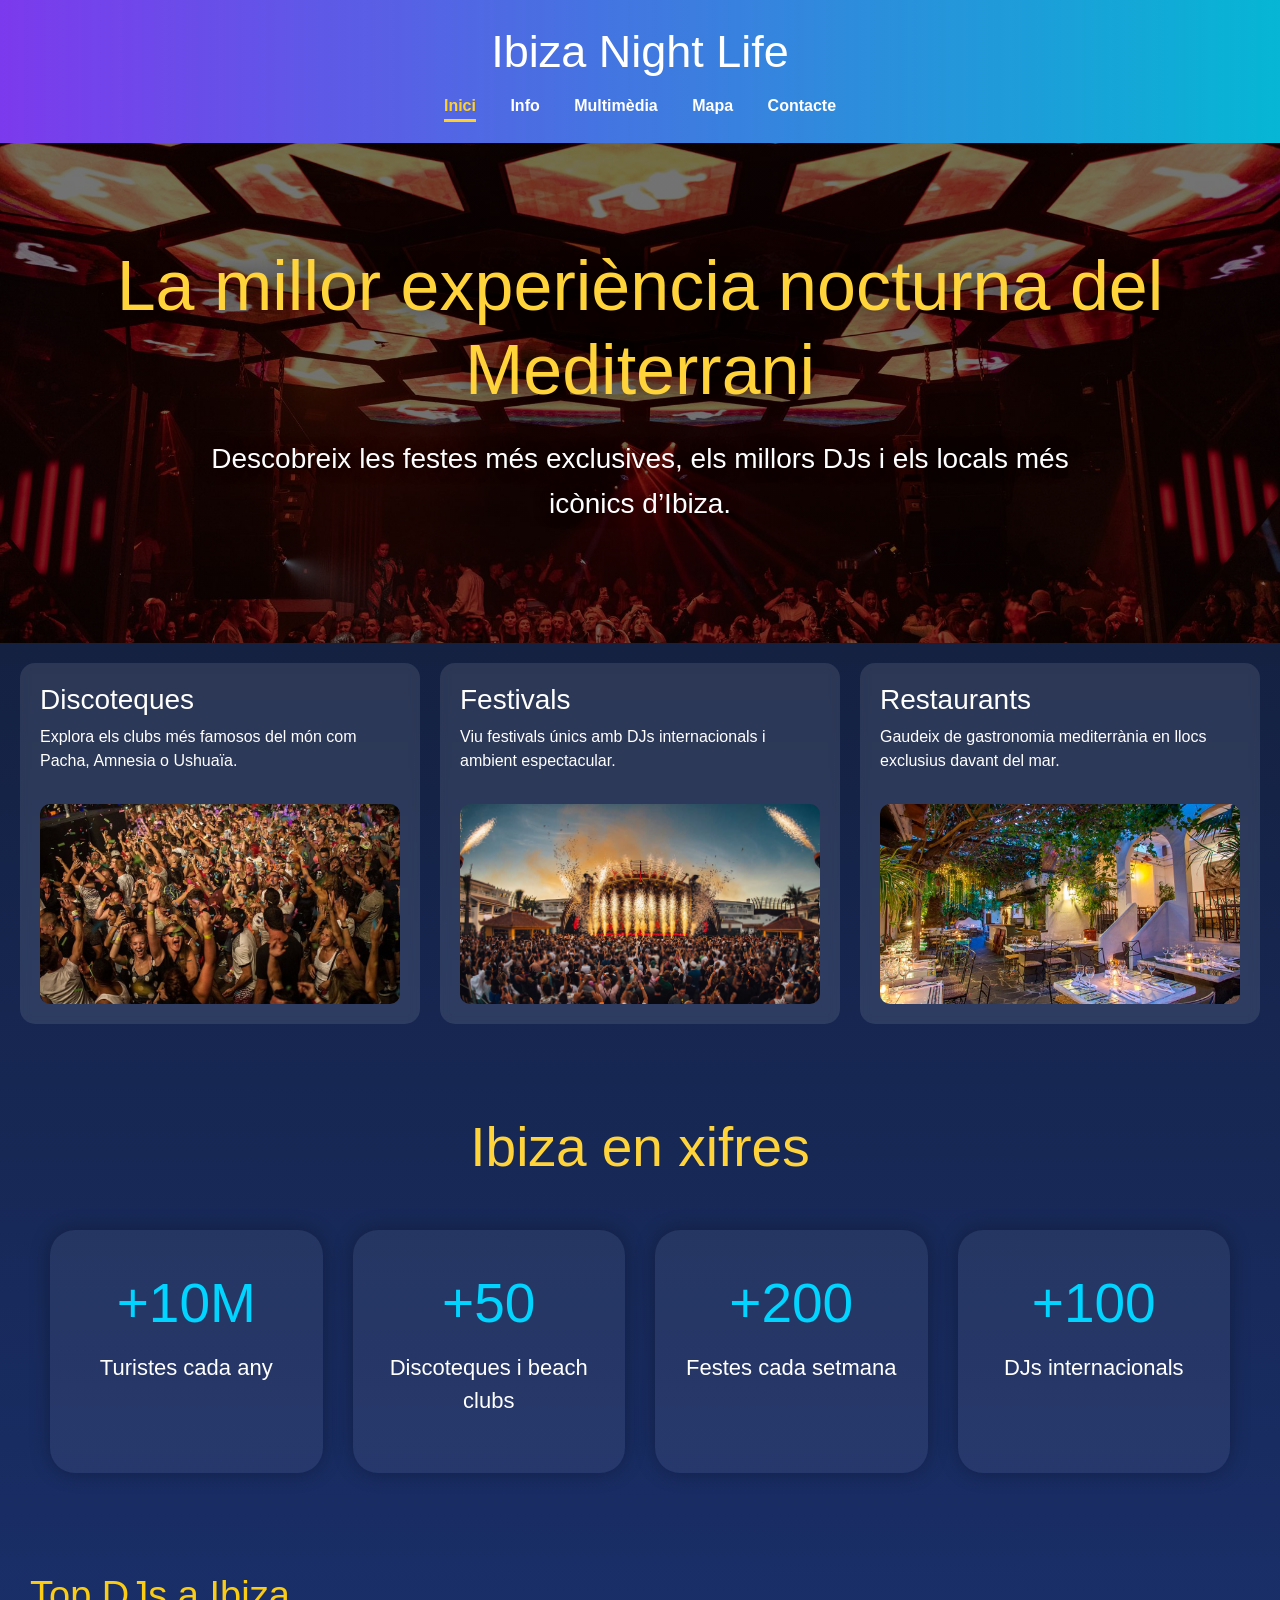
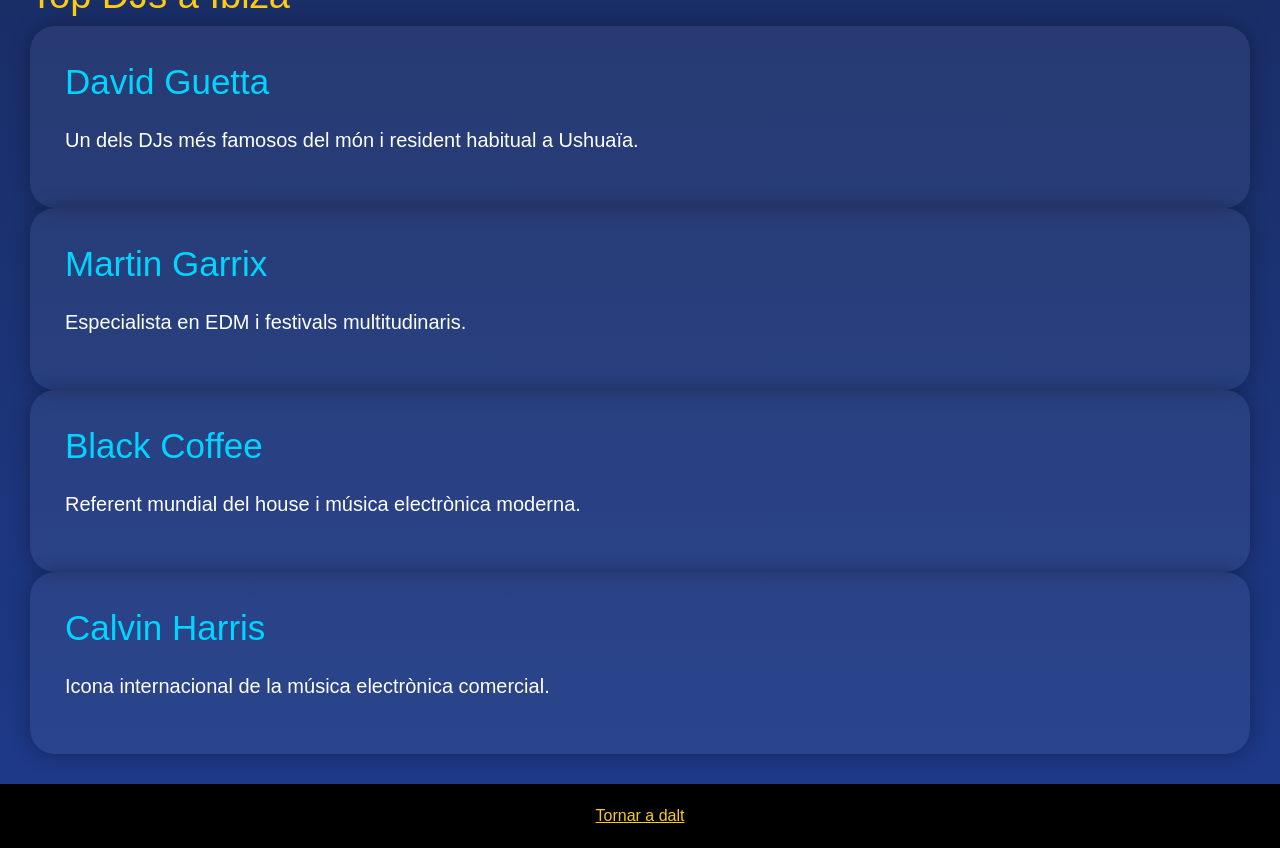
<file: index.html>
<!DOCTYPE html>
<html lang="ca">

<head>
    <meta charset="UTF-8">
    <meta name="viewport" content="width=device-width, initial-scale=1.0">
    <title>Ibiza Night Life</title>
    <link href="https://cdn.jsdelivr.net/npm/bootstrap@5.3.3/dist/css/bootstrap.min.css" rel="stylesheet">
    <link rel="stylesheet" href="css/styles.css">
</head>

<body>

<header>

    <h1>Ibiza Night Life</h1>

    <nav>
        <a href="index.html" class="active">Inici</a>
        <a href="info.html">Info</a>
        <a href="multimedia.html">Multimèdia</a>
        <a href="mapa.html">Mapa</a>
        <a href="contacte.html">Contacte</a>
    </nav>

</header>

<section class="hero">

    <h2>La millor experiència nocturna del Mediterrani</h2>

    <p>
    Descobreix les festes més exclusives, els millors DJs i els locals més icònics d’Ibiza.
    </p>

</section>

<section class="grid-home">

    <div class="card-home">

        <h3>Discoteques</h3>

        <p>
        Explora els clubs més famosos del món com Pacha, Amnesia o Ushuaïa.
        </p>

        <img src="img/discoteca.jpg" alt="Discoteca Ibiza">

    </div>

    <div class="card-home">

        <h3>Festivals</h3>

        <p>
        Viu festivals únics amb DJs internacionals i ambient espectacular.
        </p>

        <img src="img/festival.jpg" alt="Festival Ibiza">

    </div>

    <div class="card-home">

        <h3>Restaurants</h3>

        <p>
        Gaudeix de gastronomia mediterrània en llocs exclusius davant del mar.
        </p>

        <img src="img/restaurant.jpg" alt="Restaurant Ibiza">

    </div>

</section>

<section class="stats-section">

    <h2>Ibiza en xifres</h2>

    <div class="stats-grid">

        <div class="stat-card">
            <h3>+10M</h3>
            <p>Turistes cada any</p>
        </div>

        <div class="stat-card">
            <h3>+50</h3>
            <p>Discoteques i beach clubs</p>
        </div>

        <div class="stat-card">
            <h3>+200</h3>
            <p>Festes cada setmana</p>
        </div>

        <div class="stat-card">
            <h3>+100</h3>
            <p>DJs internacionals</p>
        </div>

    </div>

</section>

<section class="djs-section">

    <h2>Top DJs a Ibiza</h2>

    <div class="djs-grid">

        <div class="dj-card">
            <h3>David Guetta</h3>
            <p>Un dels DJs més famosos del món i resident habitual a Ushuaïa.</p>
        </div>

        <div class="dj-card">
            <h3>Martin Garrix</h3>
            <p>Especialista en EDM i festivals multitudinaris.</p>
        </div>

        <div class="dj-card">
            <h3>Black Coffee</h3>
            <p>Referent mundial del house i música electrònica moderna.</p>
        </div>

        <div class="dj-card">
            <h3>Calvin Harris</h3>
            <p>Icona internacional de la música electrònica comercial.</p>
        </div>

    </div>

</section>

<footer>

    <a href="#">Tornar a dalt</a>

</footer>

</body>
</html>
</file>
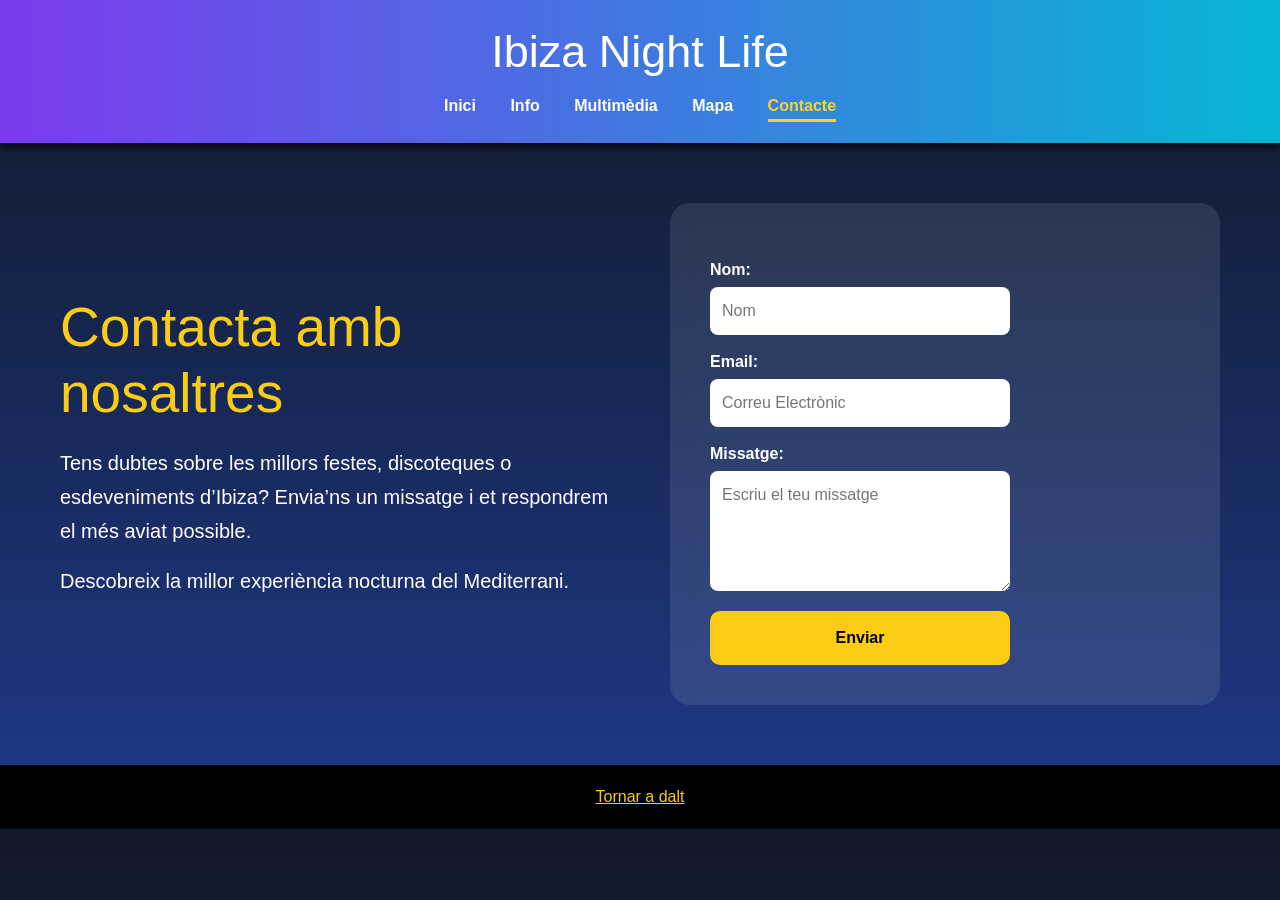
<file: contacte.html>
<!DOCTYPE html>
<html lang="ca">

<head>
<meta charset="UTF-8">
<title>Contacte</title>
<link href="https://cdn.jsdelivr.net/npm/bootstrap@5.3.3/dist/css/bootstrap.min.css" rel="stylesheet">
<link rel="stylesheet" href="css/styles.css">
</head>

<body>

<header>
    <h1>Ibiza Night Life</h1>

    <nav>
        <a href="index.html">Inici</a>
        <a href="info.html">Info</a>
        <a href="multimedia.html">Multimèdia</a>
        <a href="mapa.html">Mapa</a>
        <a href="contacte.html" class="active">Contacte</a>
    </nav>
</header>

<section class="contact-section">

    <div class="contact-text">

        <h2>Contacta amb nosaltres</h2>

        <p>
            Tens dubtes sobre les millors festes, discoteques o esdeveniments
            d’Ibiza? Envia’ns un missatge i et respondrem el més aviat possible.
        </p>

        <p>
            Descobreix la millor experiència nocturna del Mediterrani.
        </p>

    </div>

    <div class="contact-form">

        <form>

            <label>Nom:</label>
            <input type="text" placeholder="Nom">

            <label>Email:</label>
            <input type="email" placeholder="Correu Electrònic">

            <label>Missatge:</label>
            <textarea placeholder="Escriu el teu missatge"></textarea>

            <button type="submit">Enviar</button>

        </form>

    </div>

</section>

<footer>
    <a href="#">Tornar a dalt</a>
</footer>

</body>
</html>
</file>
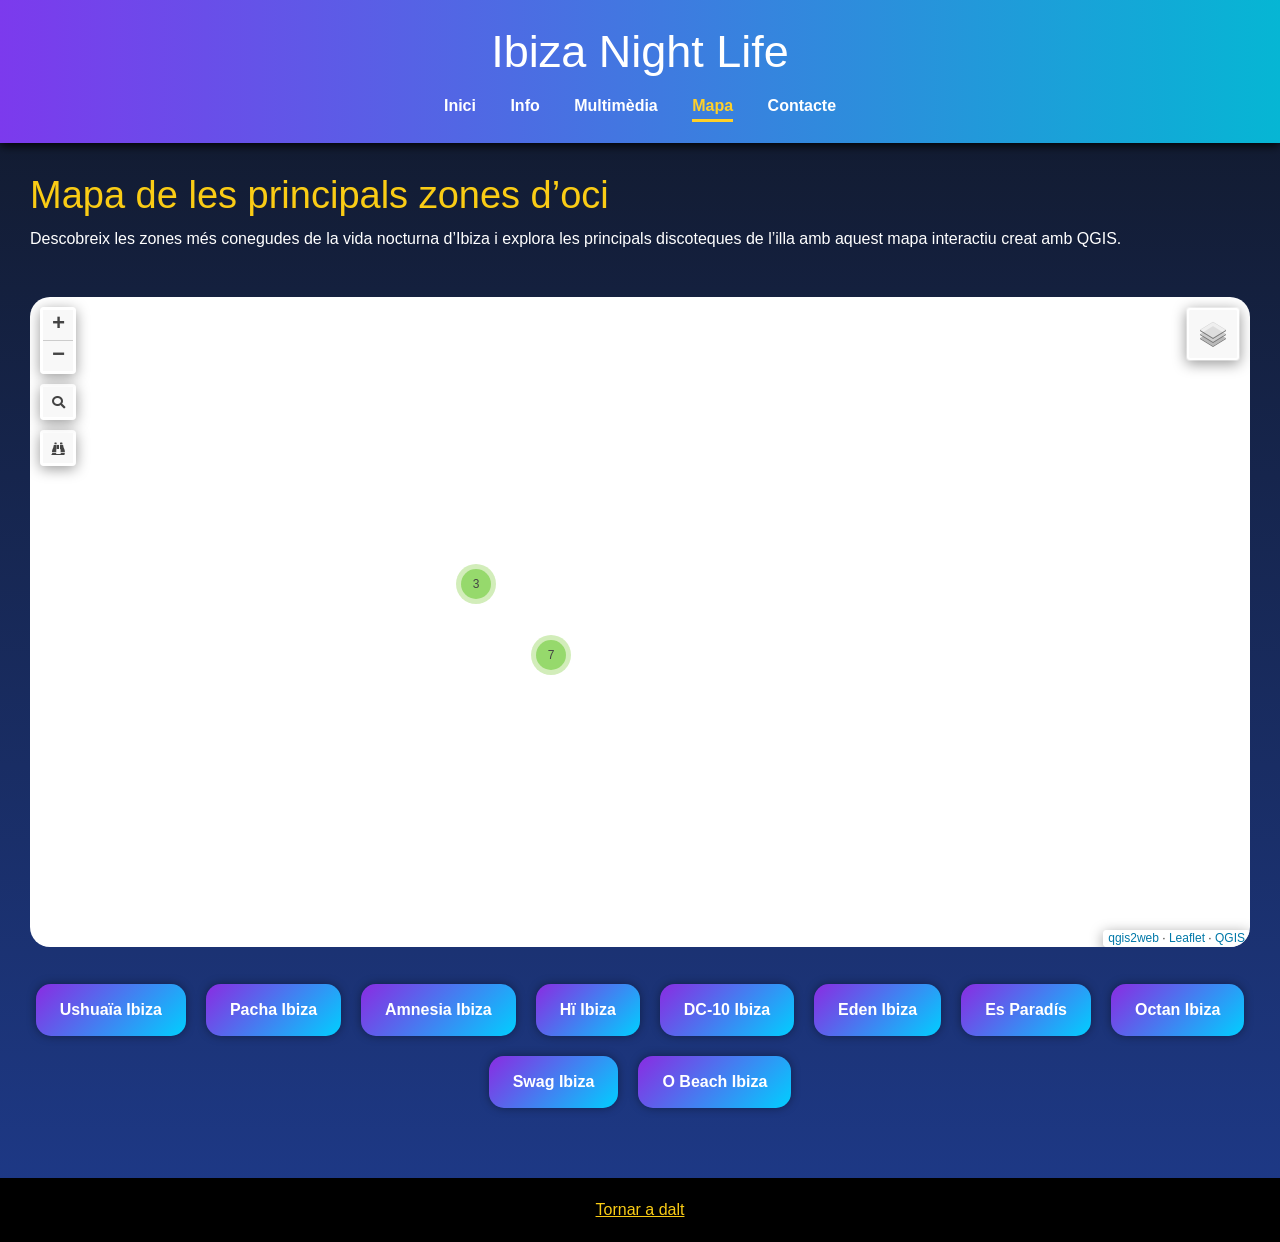
<file: mapa.html>
<!DOCTYPE html>
<html lang="ca">
<head>
    <meta charset="UTF-8">
    <meta name="viewport" content="width=device-width, initial-scale=1.0">
    <title>Mapa - Ibiza Night Life</title>
    <link href="https://cdn.jsdelivr.net/npm/bootstrap@5.3.3/dist/css/bootstrap.min.css" rel="stylesheet">
    <link rel="stylesheet" href="css/styles.css">
</head>

<body>

<header>

    <h1>Ibiza Night Life</h1>

    <nav>
        <a href="index.html">Inici</a>
        <a href="info.html">Info</a>
        <a href="multimedia.html">Multimèdia</a>
        <a href="mapa.html" class="active">Mapa</a>
        <a href="contacte.html">Contacte</a>
    </nav>

</header>

<section class="mapa-container">

    <h2>Mapa de les principals zones d’oci</h2>

    <p>
        Descobreix les zones més conegudes de la vida nocturna d’Ibiza i explora
        les principals discoteques de l’illa amb aquest mapa interactiu creat amb QGIS.
    </p>

    <!-- MAPA QGIS -->
    <iframe 
        src="mapa_qgis/index.html"
        width="100%"
        height="650"
        style="border: none; border-radius: 20px; margin-top: 30px;">
    </iframe>

    <!-- BOTONS DISCOTEQUES -->
    <div class="discoteques-links">

        <a href="https://www.google.com/maps/search/Ushuaïa+Ibiza/" target="_blank">
            Ushuaïa Ibiza
        </a>

        <a href="https://www.google.com/maps/search/Pacha+Ibiza/" target="_blank">
            Pacha Ibiza
        </a>

        <a href="https://www.google.com/maps/search/Amnesia+Ibiza/" target="_blank">
            Amnesia Ibiza
        </a>

        <a href="https://www.google.com/maps/search/Hi+Ibiza/" target="_blank">
            Hï Ibiza
        </a>

        <a href="https://www.google.com/maps/search/DC10+Ibiza/" target="_blank">
            DC-10 Ibiza
        </a>

        <a href="https://www.google.com/maps/search/Eden+Ibiza/" target="_blank">
            Eden Ibiza
        </a>

        <a href="https://www.google.com/maps/search/Es+Paradis+Ibiza/" target="_blank">
            Es Paradís
        </a>

        <a href="https://www.google.com/maps/search/Octan+Ibiza/" target="_blank">
            Octan Ibiza
        </a>

        <a href="https://www.google.com/maps/search/Swag+Ibiza/" target="_blank">
            Swag Ibiza
        </a>

        <a href="https://www.google.com/maps/search/O+Beach+Ibiza/" target="_blank">
            O Beach Ibiza
        </a>

    </div>

</section>

<footer>
    <a href="#">Tornar a dalt</a>
</footer>

</body>
</html>
</file>
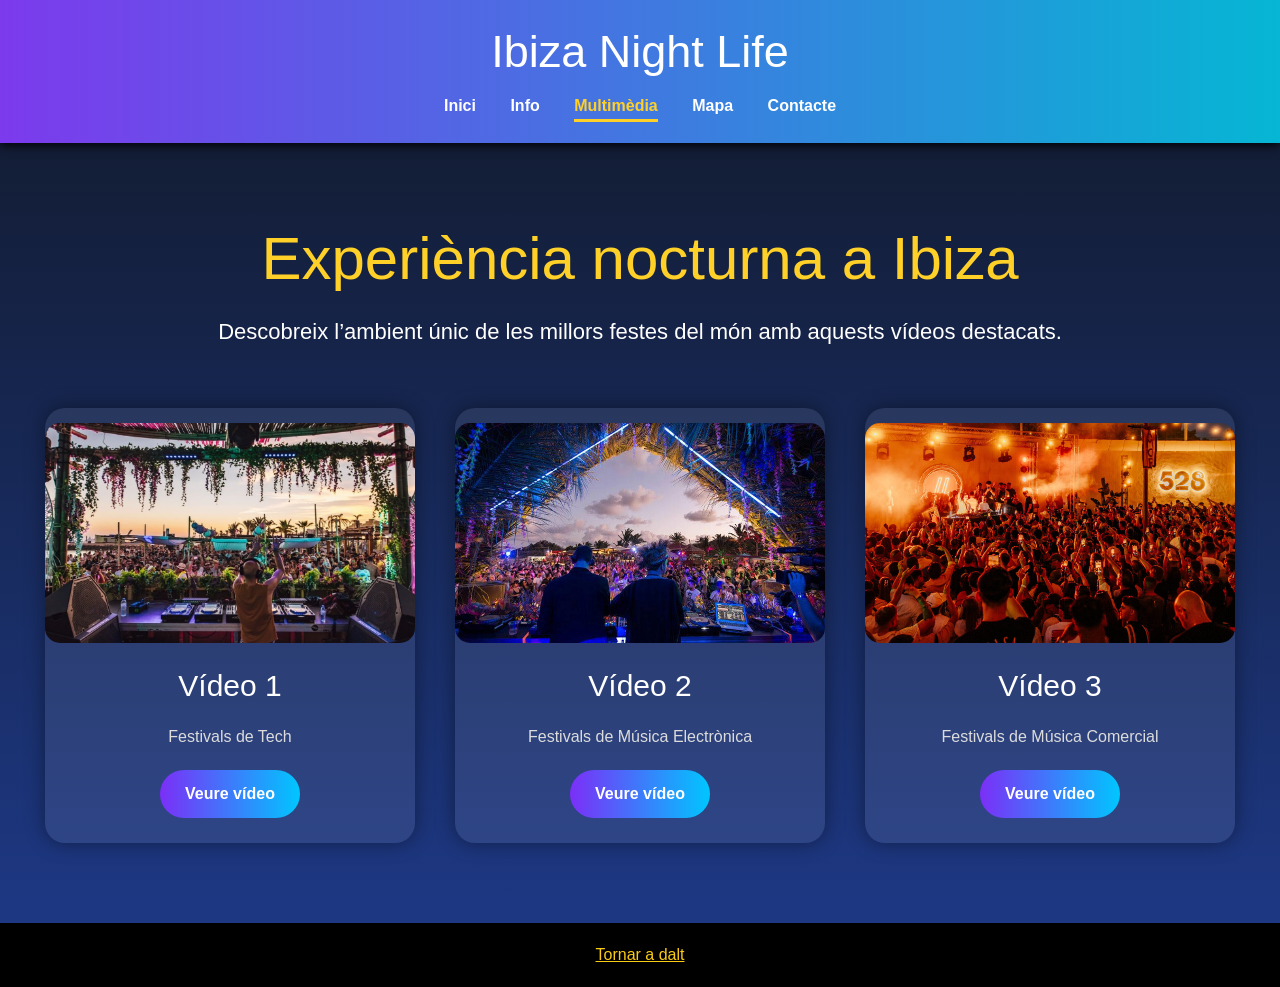
<file: multimedia.html>
<!DOCTYPE html>
<html lang="ca">
<head>
<meta charset="UTF-8">
<meta name="viewport" content="width=device-width, initial-scale=1.0">

<title>Multimèdia - Ibiza Night Life</title>
<link href="https://cdn.jsdelivr.net/npm/bootstrap@5.3.3/dist/css/bootstrap.min.css" rel="stylesheet">

<link rel="stylesheet" href="css/styles.css">
</head>

<body>

<header>

    <h1>Ibiza Night Life</h1>

    <nav>
        <a href="index.html">Inici</a>
        <a href="info.html">Info</a>
        <a href="multimedia.html" class="active">Multimèdia</a>
        <a href="mapa.html">Mapa</a>
        <a href="contacte.html">Contacte</a>
    </nav>

</header>

<section class="multimedia-section">

    <h2>Experiència nocturna a Ibiza</h2>

    <p class="multimedia-text">
        Descobreix l’ambient únic de les millors festes del món
        amb aquests vídeos destacats.
    </p>

    <div class="video-container">

        <!-- VIDEO 1 -->

        <div class="video-card">

            <img src="img/video1.jpg" alt="Ushuaïa Ibiza">

            <h3>Vídeo 1</h3>

            <p>
                Festivals de Tech
            </p>

            <a href="https://youtu.be/DGb6ubDUESM" target="_blank">
                Veure vídeo
            </a>

        </div>

        <!-- VIDEO 2 -->

        <div class="video-card">

            <img src="img/video2.jpg" alt="Pacha Ibiza">

            <h3>Vídeo 2</h3>

            <p>
                Festivals de Música Electrònica
            </p>

            <a href="https://youtu.be/l-TUrm26VzQ" target="_blank">
                Veure vídeo
            </a>

        </div>

        <!-- VIDEO 3 -->

        <div class="video-card">

            <img src="img/video3.jpg" alt="Amnesia Ibiza">

            <h3>Vídeo 3</h3>

            <p>
                Festivals de Música Comercial
            </p>

            <a href="https://youtu.be/9bdJ-bNjXyc" target="_blank">
                Veure vídeo
            </a>

        </div>

    </div>

</section>

<footer>
    <a href="#">Tornar a dalt</a>
</footer>

</body>
</html>
</file>
<file: css/styles.css>
body {
    margin: 0;
    font-family: Arial;
}

/* HEADER */
header {
    background: black;
    color: white;
    padding: 10px;
    text-align: center;
}

nav a {
    color: white;
    margin: 10px;
    text-decoration: none;
}

/* HERO */
.hero {
    background: gray;
    color: white;
    padding: 50px;
    text-align: center;
}

/* HOME GRID */
.grid-home {
    display: grid;
    grid-template-columns: repeat(3, 1fr);
    gap: 10px;
    padding: 20px;
}

/* INFO */
.info-grid {
    display: grid;
    grid-template-columns: 1fr 1fr;
    padding: 20px;
}

/* GALERIA */
.gallery {
    display: grid;
    grid-template-columns: repeat(3, 1fr);
    gap: 10px;
    padding: 20px;
}

.gallery img, iframe {
    width: 100%;
}

/* MAPA */
.mapa iframe {
    width: 100%;
    height: 400px;
}

/* CONTACTE */
.contacte {
    display: flex;
    justify-content: center;
    padding: 20px;
}

form {
    display: flex;
    flex-direction: column;
    width: 300px;
}

/* FOOTER */
footer {
    background: black;
    color: white;
    text-align: center;
    padding: 10px;
}

/* RESPONSIVE */

/* Tablet */
@media (max-width: 900px) {
    .grid-home {
        grid-template-columns: 1fr 1fr;
    }

    .info-grid {
        grid-template-columns: 1fr;
    }
}

/* Mòbil */
@media (max-width: 600px) {
    .grid-home,
    .gallery {
        grid-template-columns: 1fr;
    }

    nav {
        display: flex;
        flex-direction: column;
    }
}.grid-home {
    display: grid;
    grid-template-columns: repeat(3, 1fr);
    gap: 20px;
}

.grid-home div {
    background: lightgray;
    padding: 20px;
    border-radius: 10px;
}

.grid-home img {
    width: 100%;
    height: 200px;
    object-fit: cover;
    border-radius: 10px;
}.info-grid {
    display: grid;
    grid-template-columns: 1fr 1fr;
    gap: 20px;
    padding: 20px;
}

.info-grid img {
    border-radius: 10px;
}@media (max-width: 900px) {
    .info-grid {
        grid-template-columns: 1fr;
    }
}.gallery {
    display: grid;
    grid-template-columns: repeat(2, 1fr);
    gap: 20px;
    padding: 20px;
}

.gallery img {
    width: 100%;
    height: 200px;
    object-fit: cover;
    border-radius: 10px;
}

.gallery iframe {
    width: 100%;
    height: 200px;
    border-radius: 10px;
}@media (max-width: 600px) {
    .gallery {
        grid-template-columns: 1fr;
    }
}.gallery {
    display: grid;
    grid-template-columns: 1fr;
    gap: 20px;
    padding: 20px;
    text-align: center;
}

.gallery iframe {
    width: 100%;
    height: 300px;
    border-radius: 10px;
}
.map-section {
    padding: 20px;
    text-align: center;
}

.map-section p {
    margin-bottom: 20px;
}

.map-section iframe {
    width: 100%;
    height: 500px;
    border: none;
    border-radius: 10px;
}
.map-links {
    margin-top: 20px;
}

.map-links a {
    display: inline-block;
    margin: 10px;
    padding: 10px 15px;
    background: black;
    color: white;
    text-decoration: none;
    border-radius: 5px;
}

.map-links a:hover {
    background: gray;
}
.map-section {
    padding: 20px;
    text-align: center;
}

.map-section iframe {
    width: 100%;
    height: 500px;
    border: none;
    border-radius: 10px;
    margin-top: 20px;
}

.map-links {
    margin-top: 20px;
}

.map-links a {
    display: inline-block;
    margin: 10px;
    padding: 12px 18px;
    background: black;
    color: white;
    text-decoration: none;
    border-radius: 8px;
    transition: 0.3s;
}

.map-links a:hover {
    background: gray;
}
/* FONS GENERAL */
body {
    margin: 0;
    font-family: Arial, sans-serif;
    background: linear-gradient(to bottom, #111827, #1e3a8a);
    color: white;
}

/* HEADER */
header {
    background: linear-gradient(to right, #7c3aed, #06b6d4);
    padding: 25px;
    text-align: center;
    box-shadow: 0px 2px 10px black;
}

header h1 {
    margin: 0;
    font-size: 45px;
    color: white;
}

/* MENU */
nav {
    margin-top: 15px;
}

nav a {
    color: white;
    text-decoration: none;
    margin: 15px;
    font-weight: bold;
    transition: 0.3s;
}

nav a:hover {
    color: #facc15;
}

/* SECCIONS */
section {
    padding: 30px;
}

/* CARDS */
.grid-home div,
.info-grid div,
.map-links a {
    background: rgba(255,255,255,0.1);
    backdrop-filter: blur(5px);
    border-radius: 15px;
    transition: 0.3s;
}

.grid-home div:hover,
.info-grid div:hover {
    transform: scale(1.03);
}

/* IMATGES */
img {
    border-radius: 15px;
    margin-top: 15px;
}

/* BOTONS MAPA */
.map-links a {
    display: inline-block;
    padding: 12px 18px;
    margin: 10px;
    color: white;
    text-decoration: none;
    border: 2px solid #06b6d4;
}

.map-links a:hover {
    background: #06b6d4;
    color: black;
}

/* FOOTER */
footer {
    background: black;
    text-align: center;
    padding: 20px;
}

footer a {
    color: #facc15;
}

/* TITOLS */
h2 {
    font-size: 38px;
    color: #facc15;
}

/* RESPONSIVE */
@media (max-width: 768px) {

    .grid-home,
    .info-grid {
        grid-template-columns: 1fr;
    }

    header h1 {
        font-size: 30px;
    }

    h2 {
        font-size: 28px;
    }
}
/* CONTACTE */

.contact-section {
    display: grid;
    grid-template-columns: 1fr 1fr;
    gap: 60px;
    align-items: center;
    padding: 60px;
}

.contact-text h2 {
    font-size: 55px;
    margin-bottom: 20px;
}

.contact-text p {
    font-size: 20px;
    line-height: 1.7;
}

.contact-form {
    background: rgba(255,255,255,0.1);
    padding: 40px;
    border-radius: 20px;
    backdrop-filter: blur(10px);
}

.contact-form form {
    display: flex;
    flex-direction: column;
}

.contact-form label {
    margin-top: 15px;
    margin-bottom: 5px;
    font-weight: bold;
}

.contact-form input,
.contact-form textarea {
    padding: 12px;
    border: none;
    border-radius: 8px;
}

.contact-form textarea {
    height: 120px;
}

.contact-form button {
    margin-top: 20px;
    padding: 15px;
    border: none;
    border-radius: 10px;
    background: #facc15;
    font-weight: bold;
    cursor: pointer;
    transition: 0.3s;
}

.contact-form button:hover {
    background: white;
}

/* RESPONSIVE */

@media (max-width: 900px) {

.contact-section {
    grid-template-columns: 1fr;
}

.contact-text h2 {
    font-size: 40px;
}

}
/* DISCOTEQUES INFO */

.clubs-info {
    padding: 40px;
}

.club-card {
    display: grid;
    grid-template-columns: 300px 1fr;
    gap: 30px;
    align-items: center;
    margin-bottom: 40px;
    background: rgba(255,255,255,0.08);
    padding: 25px;
    border-radius: 20px;
    backdrop-filter: blur(5px);
    transition: 0.3s;
}

.club-card:hover {
    transform: scale(1.02);
}

.club-card img {
    width: 100%;
    height: 220px;
    object-fit: cover;
    border-radius: 15px;
}

.club-card h3 {
    color: #facc15;
    font-size: 32px;
}

.club-card p {
    font-size: 18px;
    line-height: 1.7;
}

/* RESPONSIVE */

@media (max-width: 900px) {

.club-card {
    grid-template-columns: 1fr;
}

}
/* BOTONS DISCOTEQUES MAPA */

.discoteques-links {
    display: flex;
    justify-content: center;
    flex-wrap: wrap;
    gap: 20px;
    margin-top: 30px;
    margin-bottom: 40px;
}

.discoteques-links a {
    background: linear-gradient(135deg, #8a2be2, #00cfff);
    color: white;
    text-decoration: none;
    padding: 14px 24px;
    border-radius: 15px;
    font-weight: bold;
    transition: 0.3s;
    box-shadow: 0 0 10px rgba(0,0,0,0.4);
}

.discoteques-links a:hover {
    transform: scale(1.08);
    background: linear-gradient(135deg, #ff00cc, #3333ff);
    box-shadow: 0 0 20px rgba(255,255,255,0.5);
}
/* ---------------- INFO SUPERIOR ---------------- */

.info-top{
    display: flex;
    align-items: center;
    justify-content: space-between;
    gap: 60px;

    padding: 60px;
    margin: 40px;

    background: rgba(255,255,255,0.05);

    border-radius: 25px;

    box-shadow: 0 0 25px rgba(0,0,0,0.3);
}

.info-text{
    flex: 1;
}

.info-text h2{
    font-size: 55px;
    color: #ffd43b;

    margin-bottom: 30px;
}

.info-text p{
    font-size: 22px;
    line-height: 1.8;

    margin-bottom: 25px;

    color: white;
}

.info-text h3{
    font-size: 35px;
    margin-top: 30px;
    margin-bottom: 20px;

    color: #00d4ff;
}

.info-text ul{
    padding-left: 25px;
}

.info-text li{
    font-size: 22px;
    margin-bottom: 12px;

    color: white;
}

/* ---------------- IMATGE ---------------- */

.info-image{
    flex: 1;
    display: flex;
    justify-content: center;
}

.info-image img{
    width: 100%;
    max-width: 700px;

    border-radius: 25px;

    box-shadow: 0 0 30px rgba(0,0,0,0.4);

    transition: 0.4s;
}

.info-image img:hover{
    transform: scale(1.03);
}

/* ---------------- DISCOTEQUES HORITZONTALS ---------------- */

.clubs-section{
    padding: 50px;
}

/* TARGETA */

.club-card{
    display: flex;

    align-items: center;

    gap: 40px;

    background: rgba(255,255,255,0.06);

    margin-bottom: 40px;

    padding: 30px;

    border-radius: 25px;

    box-shadow: 0 0 20px rgba(0,0,0,0.3);

    transition: 0.4s;
}

.club-card:hover{
    transform: scale(1.01);

    box-shadow: 0 0 30px rgba(0,212,255,0.4);
}

/* IMATGE */

.club-card img{
    width: 420px;

    height: 260px;

    object-fit: cover;

    border-radius: 20px;

    flex-shrink: 0;
}

/* TEXT */

.club-card-text{
    flex: 1;
}

/* TITOL */

.club-card h3{
    font-size: 38px;

    color: #ffd43b;

    margin-bottom: 20px;
}

/* PARAGRAFS */

.club-card p{
    color: white;

    font-size: 21px;

    line-height: 1.8;

    margin-bottom: 15px;
}

/* TEXT DESTACAT */

.club-card strong{
    color: #00d4ff;
}
/* ---------------- ESTADISTIQUES ---------------- */

.stats-section{
    padding: 70px 50px;
}

.stats-section h2{
    font-size: 55px;

    color: #ffd43b;

    margin-bottom: 50px;

    text-align: center;
}

/* GRID */

.stats-grid{
    display: grid;

    grid-template-columns: repeat(auto-fit, minmax(220px, 1fr));

    gap: 30px;
}

/* TARGETA */

.stat-card{
    background: rgba(255,255,255,0.06);

    padding: 40px 30px;

    border-radius: 25px;

    text-align: center;

    transition: 0.4s;

    box-shadow: 0 0 20px rgba(0,0,0,0.3);
}

.stat-card:hover{
    transform: translateY(-10px);

    box-shadow: 0 0 30px rgba(0,212,255,0.4);
}

/* NUMERO */

.stat-card h3{
    font-size: 55px;

    color: #00d4ff;

    margin-bottom: 15px;
}

/* TEXT */

.stat-card p{
    color: white;

    font-size: 22px;

    line-height: 1.5;
}

/* ---------------- DJS ---------------- */

.dj-section{
    padding: 70px 50px;
}

.dj-section h2{
    font-size: 55px;

    color: #ffd43b;

    text-align: center;

    margin-bottom: 50px;
}

/* GRID DJS */

.dj-grid{
    display: grid;

    grid-template-columns: repeat(auto-fit, minmax(280px, 1fr));

    gap: 35px;
}

/* TARGETA DJ */

.dj-card{
    background: rgba(255,255,255,0.06);

    padding: 35px;

    border-radius: 25px;

    transition: 0.4s;

    box-shadow: 0 0 20px rgba(0,0,0,0.3);
}

.dj-card:hover{
    transform: scale(1.03);

    box-shadow: 0 0 30px rgba(255,212,59,0.4);
}

/* NOM DJ */

.dj-card h3{
    color: #00d4ff;

    font-size: 35px;

    margin-bottom: 20px;
}

/* DESCRIPCIO */

.dj-card p{
    color: white;

    font-size: 20px;

    line-height: 1.7;
}
/* ---------------- HERO ---------------- */

.hero{
    height: 500px;

    background-image:
    linear-gradient(rgba(0,0,0,0.55), rgba(0,0,0,0.55)),
    url("../img/ibiza-night.jpg");

    background-size: cover;

    background-position: center;

    display: flex;

    flex-direction: column;

    justify-content: center;

    align-items: center;

    text-align: center;

    padding: 40px;
}

/* TITOL */

.hero h2{
    font-size: 70px;

    color: #ffd43b;

    margin-bottom: 25px;

    text-shadow: 0 0 20px rgba(0,0,0,0.6);
}

/* TEXT */

.hero p{
    font-size: 28px;

    color: white;

    max-width: 900px;

    line-height: 1.6;

    text-shadow: 0 0 15px rgba(0,0,0,0.6);
}
/* ===== MULTIMEDIA ===== */

.multimedia-section{
    text-align: center;
    padding: 80px 20px;
}

.multimedia-section h2{
    font-size: 60px;
    color: #ffd028;
    margin-bottom: 20px;
}

.multimedia-text{
    font-size: 22px;
    color: white;
    margin-bottom: 60px;
}

.video-container{
    display: flex;
    justify-content: center;
    flex-wrap: wrap;
    gap: 40px;
}

.video-card{
    width: 370px;
    background-color: rgba(255,255,255,0.08);
    border-radius: 20px;
    overflow: hidden;
    padding-bottom: 25px;
    box-shadow: 0 0 20px rgba(0,0,0,0.4);
    transition: 0.3s;
}

.video-card:hover{
    transform: translateY(-10px);
    box-shadow: 0 0 25px rgba(0,255,255,0.4);
}

.video-card iframe{
    width: 100%;
    height: 220px;
    border: none;
}

.video-card h3{
    color: white;
    font-size: 30px;
    margin-top: 25px;
}

.video-card p{
    color: #dcdcdc;
    padding: 0 20px;
    line-height: 1.6;
    margin: 20px 0;
}

.video-card a{
    display: inline-block;
    padding: 12px 25px;
    border-radius: 30px;
    background: linear-gradient(90deg, #7b2ff7, #00c6ff);
    color: white;
    text-decoration: none;
    font-weight: bold;
    transition: 0.3s;
}

.video-card a:hover{
    transform: scale(1.05);
}
/* ===== MULTIMEDIA ===== */

.multimedia-section{
    text-align: center;
    padding: 80px 20px;
}

.multimedia-section h2{
    font-size: 60px;
    color: #ffd028;
    margin-bottom: 20px;
}

.multimedia-text{
    font-size: 22px;
    color: white;
    margin-bottom: 60px;
}

.video-container{
    display: flex;
    justify-content: center;
    flex-wrap: wrap;
    gap: 40px;
}

.video-card{
    width: 370px;
    background-color: rgba(255,255,255,0.08);
    border-radius: 20px;
    overflow: hidden;
    padding-bottom: 25px;
    box-shadow: 0 0 20px rgba(0,0,0,0.4);
    transition: 0.3s;
}

.video-card:hover{
    transform: translateY(-10px);
    box-shadow: 0 0 25px rgba(0,255,255,0.4);
}

.video-card img{
    width: 100%;
    height: 220px;
    object-fit: cover;
}

.video-card h3{
    color: white;
    font-size: 30px;
    margin-top: 25px;
}

.video-card p{
    color: #dcdcdc;
    padding: 0 20px;
    line-height: 1.6;
    margin: 20px 0;
}

.video-card a{
    display: inline-block;
    padding: 12px 25px;
    border-radius: 30px;
    background: linear-gradient(90deg, #7b2ff7, #00c6ff);
    color: white;
    text-decoration: none;
    font-weight: bold;
    transition: 0.3s;
}

.video-card a:hover{
    transform: scale(1.05);
}
/* ===== RESPONSIVE INFO ===== */

@media screen and (max-width: 900px){

    .club-card{
        width: 90% !important;
        margin: auto;
        flex-direction: column;
        text-align: center;
        padding: 25px;
    }

    .club-card img{
        width: 100% !important;
        height: 220px;
        object-fit: cover;
        margin-bottom: 20px;
    }

    .club-card h3{
        font-size: 38px;
        margin-bottom: 15px;
    }

    .club-card p{
        font-size: 22px;
        line-height: 1.6;
    }

    .clubs-section{
        display: flex;
        flex-direction: column;
        gap: 40px;
        align-items: center;
    }

}
/* ===== PAGINA ACTIVA MENU ===== */

nav a.active{
    color: #ffd028;
    border-bottom: 3px solid #ffd028;
    padding-bottom: 5px;
}
</file>
